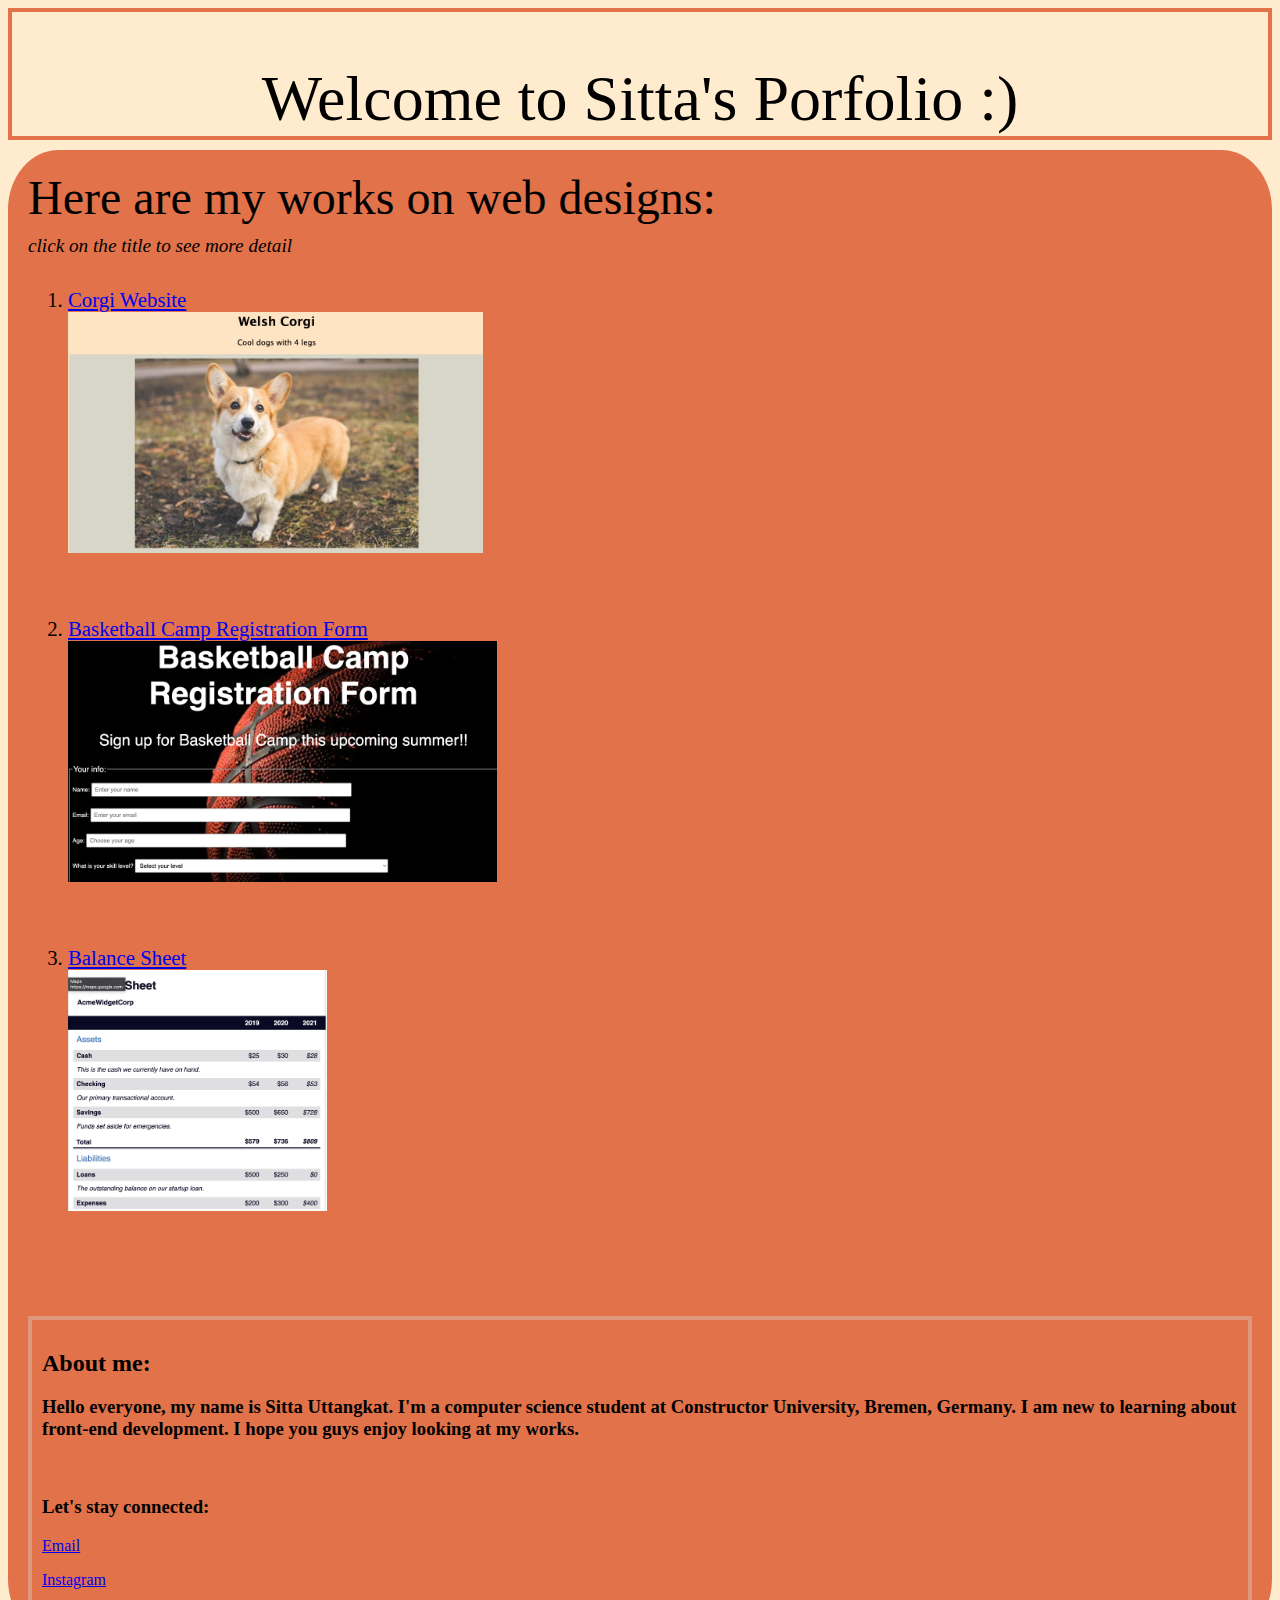
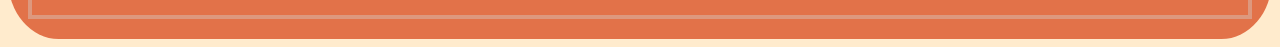
<file: index.html>
<!DOCTYPE html>
<html lang="en">
<head>
    <meta charset="UTF-8">
    <meta name="viewport" content="width=device-width, initial-scale=1.0">
    <link rel="stylesheet" href="index.css">
    <title>Sitta's Porfolio</title>
</head>
<body id="back">
    <div id="title-box">
    <header id="title">Welcome to Sitta's Porfolio :)</header>
    </div>
    <div id="content">
        <div id="intro">
        <h2 id="list-title">Here are my works on web designs:</h2>
        <p id="instruction">click on the title to see more detail</p>
        </div>
        <ol>
            <div id="corgi">
                <li id="work"><a target="_blank" href="../corgi/corgi.html">Corgi Website</a></li>
                <img id="pic" src="corgi.png" alt="preview of work">
            </div>
            <div id="basketball">
                <li id="work"><a target="_blank" href="../basketball/file.html">Basketball Camp Registration Form</a></li> 
                <img id="pic" src="basketballprev.png" alt="preview of work">
            </div>
            <div id="balance-sheet"><li  id="work"><a target="_blank" href="../table/table.html">Balance Sheet</a></li></div>
            <img id="pic" src="sheet.png">
        </ol>
        <div id="about-me">
            <h2>About me:</h2>
            <h3>Hello everyone, my name is Sitta Uttangkat. I'm a computer science student at Constructor University, Bremen, Germany. I am new to learning about front-end development. I hope you guys enjoy looking at my works.</h3>
            <br>
            <h3>Let's stay connected:</h3>
            <p><a href="emailto:sittacanada@gmail.com">Email</a></p>
            <p><a target="_blank" href="https://www.instagram.com/__sitta.__/">Instagram</a></p>
        </div>
    </div>
    






</body>
</html>
</file>
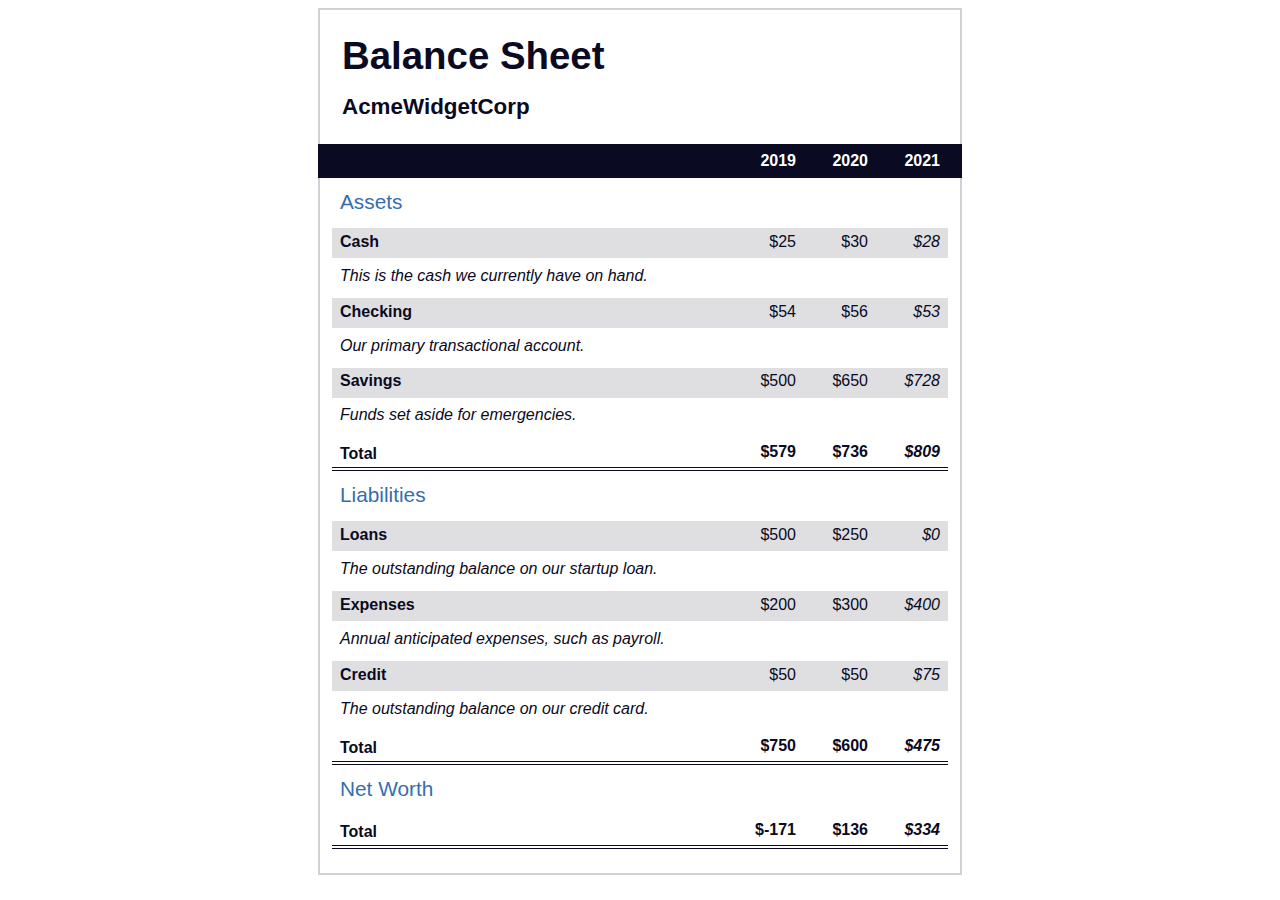
<file: table.html>
<!DOCTYPE html>
<html lang="en">
  <head>
    <meta charset="UTF-8">
    <meta name="viewport" content="width=device-width, initial-scale=1.0">
    <title>Balance Sheet</title>
    <link rel="stylesheet" href="table.css">
  </head>
  <body>
    <main>
      <section>
        <h1>
          <span class="flex">
            <span>AcmeWidgetCorp</span>
            <span>Balance Sheet</span>
          </span>
        </h1>
        <div id="years" aria-hidden="true">
          <span class="year">2019</span>
          <span class="year">2020</span>
          <span class="year">2021</span>
        </div>
        <div class="table-wrap">
          <table>
            <caption>Assets</caption>
            <thead>
              <tr>
                <td></td>
                <th><span class="sr-only year">2019</span></th>
                <th><span class="sr-only year">2020</span></th>
                <th class="current"><span class="sr-only year">2021</span></th>
              </tr>
            </thead>
            <tbody>
              <tr class="data">
                <th>Cash <span class="description">This is the cash we currently have on hand.</span></th>
                <td>$25</td>
                <td>$30</td>
                <td class="current">$28</td>
              </tr>
              <tr class="data">
                <th>Checking <span class="description">Our primary transactional account.</span></th>
                <td>$54</td>
                <td>$56</td>
                <td class="current">$53</td>
              </tr>
              <tr class="data">
                <th>Savings <span class="description">Funds set aside for emergencies.</span></th>
                <td>$500</td>
                <td>$650</td>
                <td class="current">$728</td>
              </tr>
              <tr class="total">
                <th>Total <span class="sr-only">Assets</span></th>
                <td>$579</td>
                <td>$736</td>
                <td class="current">$809</td>
              </tr>
            </tbody>
          </table>
          <table>
            <caption>Liabilities</caption>
            <thead>
              <tr>
              <td></td>
              <th><span class="sr-only">2019</span></th>
              <th><span class="sr-only">2020</span></th>
              <th><span class="sr-only">2021</span></th>
              </tr>
            </thead>
            <tbody>
              <tr class="data">
                <th>Loans <span class="description">The outstanding balance on our startup loan.</span></th>
                <td>$500</td>
                <td>$250</td>
                <td class="current">$0</td>
              </tr>
              <tr class="data">
                <th>Expenses <span class="description">Annual anticipated expenses, such as payroll.</span></th>
                <td>$200</td>
                <td>$300</td>
                <td class="current">$400</td>
              </tr>
              <tr class="data">
                <th>Credit <span class="description">The outstanding balance on our credit card.</span></th>
                <td>$50</td>
                <td>$50</td>
                <td class="current">$75</td>
              </tr>
              <tr class="total">
                <th>Total <span class="sr-only">Liabilities</span></th>
                <td>$750</td>
                <td>$600</td>
                <td class="current">$475</td>
              </tr>
            </tbody>
          </table>
          <table>
            <caption>Net Worth</caption>
            <thead>
              <tr>
              <td></td>
              <th><span class="sr-only">2019</span></th>
              <th><span class="sr-only">2020</span></th>
              <th><span class="sr-only">2021</span></th>
              </tr>
            </thead>
            <tbody>
              <tr class="total">
                <th>Total <span class="sr-only">Net Worth</span></th>
                <td>$-171</td>
                <td>$136</td>
                <td class="current">$334</td>
              </tr>
            </tbody>
          </table>
        </div>
      </section>
    </main>
  </body>
</html>
</file>
<file: index.css>
*,
*::before,
*::after {
    box-sizing: border-box;
}
*{
    font-family:Cambria, Cochin, Georgia, Times, 'Times New Roman', serif
}
#back {
    background-color: blanchedalmond;
}

#title-box {
    border: 4px solid #e27249;
    margin-bottom: 10px;
}

#title {
    font-size: 4rem;
    text-align: center;
    margin-top: 50px;
}

#content {
    border-radius: 4%;
    display: flex;
    flex-direction: column;
    background-color: #e27249;
    padding: 20px;
}

#list-title {
    font-size: 3rem;
    margin: 0;
    font-weight: normal;
}

#instruction {
    font-size: 1.2rem;
    margin: 10px 0;
    font-style: italic;
}

ol {
    font-size: 1.3rem;
}

#pic {
    height: 300px;
    padding-bottom: 5%;
}

#about-me {
    border: 4px solid #dd987e;
    padding: 10px;
    margin-top: 20px;
}
a:hover{
    color:rgb(223, 10, 27);
    text-decoration: underline;
}
</file>
<file: table.css>
span[class~="sr-only"] {
    border: 0 !important;
    clip: rect(1px, 1px, 1px, 1px) !important;
    clip-path: inset(50%) !important;
    height: 1px !important;
    width: 1px !important;
    position: absolute !important;
    overflow: hidden !important;
    white-space: nowrap !important;
    padding: 0 !important;
    margin: -1px !important;
  }
  
  html {
    box-sizing: border-box;
  }
  
  body {
    font-family: sans-serif;
    color: #0a0a23;
  }
  
  h1 {
    max-width: 37.25rem;
    margin: 0 auto;
    padding: 1.5rem 1.25rem;
  }
  
  h1 .flex {
    display: flex;
    flex-direction: column-reverse;
    gap: 1rem;
  }
  
  h1 .flex span:first-of-type {
    font-size: 0.7em;
  }
  
  h1 .flex span:last-of-type {
    font-size: 1.2em;
  }
  
  section {
    max-width: 40rem;
    margin: 0 auto;
    border: 2px solid #d0d0d5;
  }
  
  #years {
    display: flex;
    justify-content: flex-end;
    position: sticky;
    z-index: 999;
    top: 0;
    background: #0a0a23;
    color: #fff;
    padding: 0.5rem calc(1.25rem + 2px) 0.5rem 0;
    margin: 0 -2px;
  }
  
  #years span[class] {
    font-weight: bold;
    width: 4.5rem;
    text-align: right;
  }
  
  .table-wrap {
    padding: 0 0.75rem 1.5rem 0.75rem;
  }
  
  table {
    border-collapse: collapse;
    border: 0;
    width: 100%;
    position: relative;
    margin-top: 3rem;
  }
  
  table caption {
    color: #356eaf;
    font-size: 1.3em;
    font-weight: normal;
    position: absolute;
    top: -2.25rem;
    left: 0.5rem;
  }
  
  tbody td {
    width: 100vw;
    min-width: 4rem;
    max-width: 4rem;
  }
  
  tbody th {
    width: calc(100% - 12rem);
  }
  
  tr[class="total"] {
    border-bottom: 4px double #0a0a23;
    font-weight: bold;
  }
  
  tr[class="total"] th {
    text-align: left;
    padding: 0.5rem 0 0.25rem 0.5rem;
  }
  
  tr.total td {
    text-align: right;
    padding: 0 0.25rem;
  }
  
  tr.total td:nth-of-type(3) {
    padding-right: 0.5rem;
  }
  
  tr.total:hover {
    background-color: #99c9ff;
  }
  
  td.current {
    font-style: italic;
  }
  
  tr.data {
    background-image: linear-gradient(to bottom, #dfdfe2 1.845rem, white 1.845rem);
  }
  
  tr.data th {
    text-align: left;
    padding-top: 0.3rem;
    padding-left: 0.5rem;
  }
  
  tr.data th .description {
    display: block;
    font-weight: normal;
    font-style: italic;
    padding: 1rem 0 0.75rem;
    margin-right: -13.5rem;
  }
  
  tr.data td {
    vertical-align: top;
    padding: 0.3rem 0.25rem 0;
    text-align: right;
  }
  tr.data td:last-of-type{
    padding-right:0.5rem;
  }
</file>
